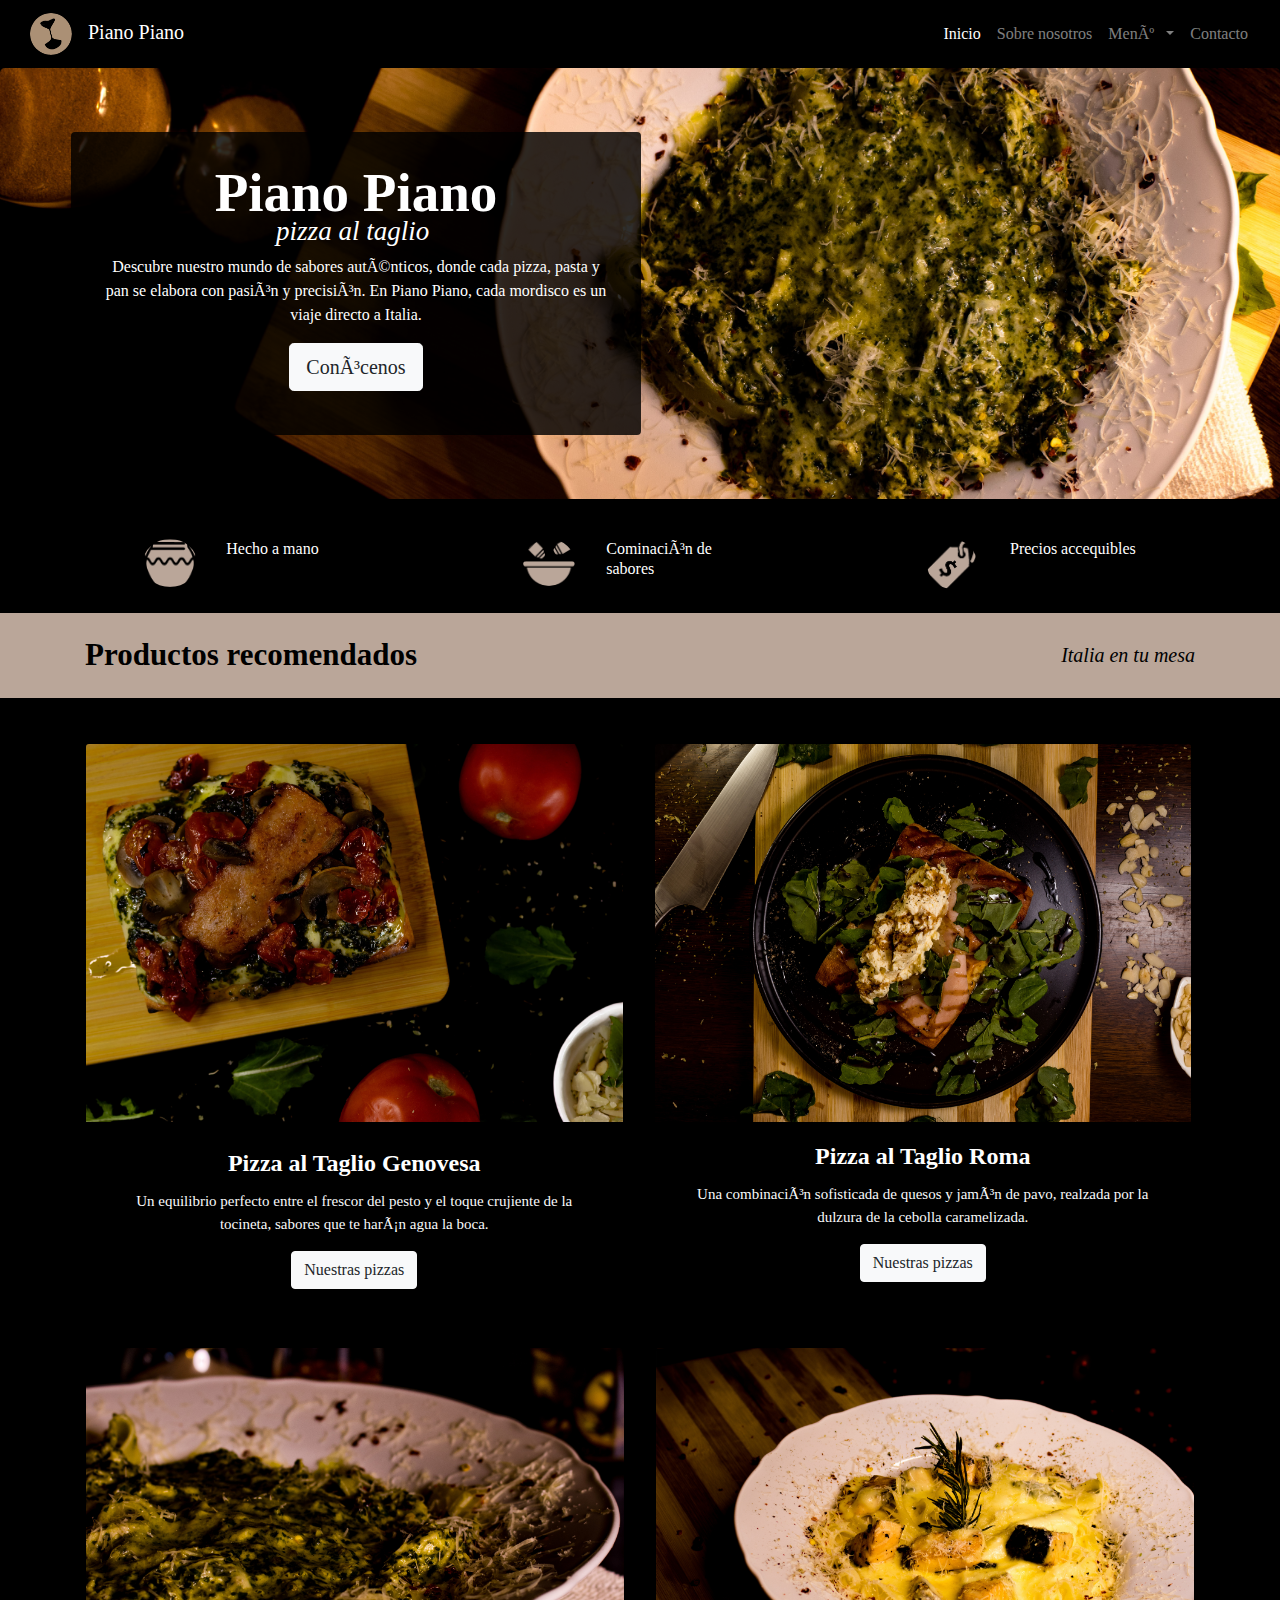
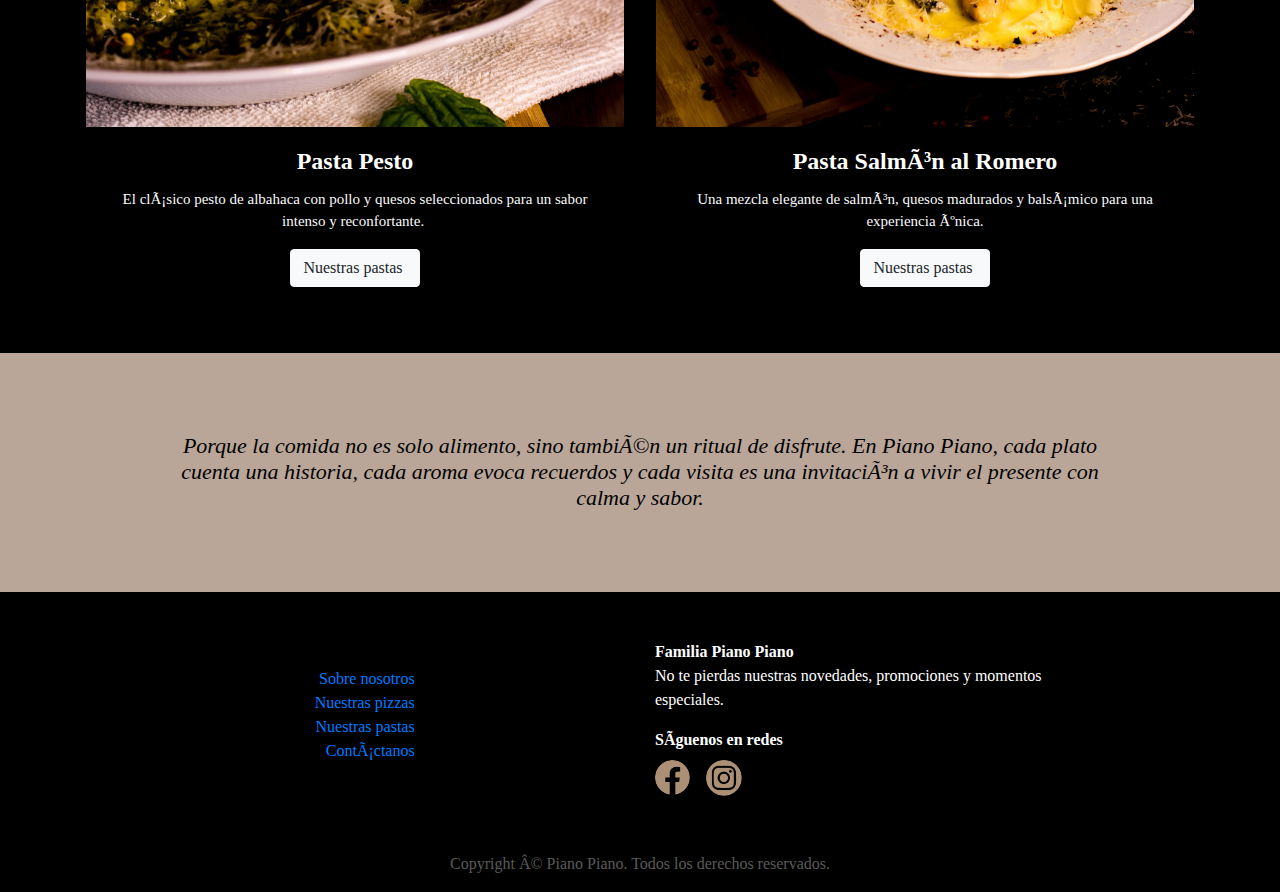
<file: index.html>
<!doctype html>
<html>
<head>
<link rel="icon" href="imagenes/favicon.png" type="image/x-icon"
<meta charset="utf-8">
<meta http-equiv="X-UA-Compatible" content="IE=edge">
<meta name="viewport" content="width=device-width, initial-scale=1.0">
<title>Piano Piano / Inicio</title>
<link href="css/bootstrap-4.3.1.css" rel="stylesheet" type="text/css">
<link href="css/css.css" rel="stylesheet" type="text/css">
<!--The following script tag downloads a font from the Adobe Edge Web Fonts server for use within the web page. We recommend that you do not modify it.--><script>var __adobewebfontsappname__="dreamweaver"</script><script src="http://use.edgefonts.net/actor:n4:default.js" type="text/javascript"></script>
</head>

<body class="bg-body">
<div>
  <nav class="navbar navbar-expand-lg navbar-dark bg-navbar p-6"> <a class="navbar-brand tx-pianopiano" href="index.html"><img src="imagenes/logo.png" alt="Placeholder image" width="42" height="42" class="rounded-circle img-fluid mr-3">Piano Piano</a>
    <button class="navbar-toggler" type="button" data-toggle="collapse" data-target="#navbarSupportedContent1" aria-controls="navbarSupportedContent1" aria-expanded="false" aria-label="Toggle navigation"> <span class="navbar-toggler-icon"></span> </button>
    <div class="collapse navbar-collapse" id="navbarSupportedContent1">
      <ul class="navbar-nav ml-auto">
        <li class="nav-item active tx-navbar"> <a class="nav-link" href="index.html">Inicio <span class="sr-only">(current)</span></a> </li>
        <li class="nav-item tx-navbar"> <a class="nav-link" href="sobrenosotros.html">Sobre nosotros</a> </li>
        <li class="nav-item dropdown tx-navbar"> <a class="nav-link dropdown-toggle" href="#" id="navbarDropdown1" role="button" data-toggle="dropdown" aria-haspopup="true" aria-expanded="false"> Menú&nbsp; </a>
          <div class="dropdown-menu" aria-labelledby="navbarDropdown1"> <a class="dropdown-item tx-navbar" href="pizzas.html">Pizzas</a> <a class="dropdown-item tx-navbar" href="pastas.html">Pastas</a>            </div>
        </li>
        
        <li class="nav-item tx-navbar"> <a class="nav-link" href="contacto.html">Contacto&nbsp;</a></li>
      </ul>
</div>
  </nav>
</div>
<section>
  <div class="jumbotron imagenjumbo">
    <div class="container">
      <div class="row">
        <div class="col-12 col-lg-6 bg-jumpo col-sm-11 col-xl-6 col-md-8">
          <h1 class="strongmed tx-pianopiano">Piano Piano</h1>
          <h1 class="cursivapeq">pizza al taglio&nbsp;</h1>
<p class="tx-navbar text-center">Descubre nuestro mundo de sabores auténticos, donde cada pizza, pasta y pan se elabora con pasión y precisión. En Piano Piano, cada mordisco es un viaje directo a Italia.</p>
          <p><a class="btn btn-light btn-lg tx-navbar mc-auto" href="sobrenosotros.html" role="button">Conócenos</a></p>
        </div>
      </div>
    </div>
  </div>
</section>
<div class="container mb-4">
  <div class="row">
    <div class="col-xl-3 ofeset col-md-3 col-3 col-sm-3">
      <div class="row">
        <div class="col-2 mr-2 col-md-3 col-lg-4 col-sm-9 mt-2 col-xl-3"><img src="imagenes/artesanal-01.png" alt="Free Shipping" width="54" height="48" class="rounded-circle"></div>
        <div class="ml-1 mt-2 col-xl-7 col-sm-12 col-lg-7 col-12 col-md-7">
          <h5 class="tx-blanco">Hecho a mano</h5>
        </div>
      </div>
    </div>
    <div class="col-3 offset-0 offset-sm-0 offset-md-0 col-md-4 offset-lg-1 col-lg-3">
      <div class="row">
        <div class="col-2 mr-2 col-xl-3 col-md-3 col-lg-4 col-sm-7 mt-2"><img src="imagenes/iconos-01.png" alt="Free Shipping" width="52" height="47" class="rounded-circle"></div>
        <div class="col-10 ml-1 col-sm-11 col-md-8 mt-2 col-xl-7 col-lg-7">
          <h5 class="tx-blanco">Cominación de sabores</h5>
        </div>
      </div>
    </div>
    <div class="col-3 offset-0 offset-md-0 offset-lg-1">
      <div class="row">
        <div class="col-2 mr-2 col-md-3 col-lg-4 col-sm-8 mt-2 offset-xl-1 col-xl-3"><img src="imagenes/precioo-01.png" alt="Free Shipping" width="50" height="50" class="rounded-circle"></div>
        <div class="col-lg-6 col-10 ml-1 offset-sm-2 col-sm-9 col-md-8 mt-2 col-xl-7">
          <h5 class="tx-blanco">Precios accequibles</h5>
        </div>
      </div>
    </div>
  </div>
</div>
<div class="bg-rojo">
  <div class="container">
    <div class="row">
      <h2 class="productosrecom col-xl-5 mt-2 col-lg-6 col-md-7 col-sm-6 col-6">Productos recomendados</h2>
      <h2 class="col-xl-4 offset-xl-3 italientumesa mt-2 col-lg-4 offset-lg-2 col-md-5 col-sm-6 col-6">Italia en tu mesa</h2>
    </div>
  </div>
</div>
<div class="container">
  <div class="row text-center bg-fotindx">
    <div class="col-xl-6 col-lg-6 offset-lg-0 offset-md-0 col-md-6">
      <div class="card bg-fotetiq mgcard prueba"> <img class="card-img-top" src="imagenes/imagencartgeno.jpg" alt="Card image cap">
        <div class="card-body m-card">
          <h5 class="card-title text-light tx-navbar"><strong class="tx-cardtit">Pizza al Taglio Genovesa</strong></h5>
          <p class="card-text text-light tx-navbar tx-card">Un equilibrio perfecto entre el frescor del pesto y el toque crujiente de la tocineta, sabores que te harán agua la boca.</p>
          <a href="pizzas.html" class="btn btn-light tx-navbar">Nuestras pizzas</a></div>
      </div>
    </div>
    <div class="pb-1 pb-md-0 offset-xl-0 col-xl-6 offset-lg-0 col-lg-6 offset-sm-0 col-sm-12 offset-md-0 col-md-6">
      <div class="card bg-fotetiq mgcard prueba prueb2"> <img class="card-img-top" src="imagenes/imagencartroma.jpg" alt="Card image cap">
        <div class="card-body">
          <h5 class="card-title text-light tx-navbar"><strong class="tx-cardtit">Pizza al Taglio Roma</strong></h5>
          <p class="card-text text-light tx-navbar tx-card">Una combinación sofisticada de quesos y jamón de pavo, realzada por la dulzura de la cebolla caramelizada.</p>
          <a href="pizzas.html" class="btn btn-light tx-navbar">Nuestras pizzas</a></div>
      </div>
    </div>
  </div>
  <div class="row text-center bg-fotis">
    <div class="pb-1 pb-md-0 offset-md-0 offset-sm-0 col-sm-12 col-md-6 col-xl-6">
      <div class="card bg-fotetiq mgcard"> <img class="card-img-top" src="imagenes/imagencartpesto.jpg" alt="Card image cap">
        <div class="card-body">
          <h5 class="card-title text-light tx-navbar"><strong class="tx-cardtit">Pasta Pesto</strong></h5>
          <p class="card-text text-light tx-navbar tx-card">El clásico pesto de albahaca con pollo y quesos seleccionados para un sabor intenso y reconfortante.&nbsp;</p>
          <a href="pastas.html" class="btn btn-light tx-navbar">Nuestras pastas&nbsp;</a></div>
      </div>
    </div>
    <div class="pb-1 pb-md-0 offset-sm-0 col-sm-12 offset-md-0 col-md-6 offset-xl-0 col-xl-6">
      <div class="card bg-fotetiq mgcard"> <img class="card-img-top" src="imagenes/imagencartsalmon.jpg" alt="Card image cap">
        <div class="card-body">
          <h5 class="card-title text-light tx-navbar"><strong class="tx-cardtit">Pasta Salmón al Romero</strong></h5>
          <p class="card-text text-light tx-navbar tx-card">Una mezcla elegante de salmón, quesos madurados y balsámico para una experiencia única.</p>
          <a href="pastas.html" class="btn btn-light tx-navbar">Nuestras pastas&nbsp;</a></div>
      </div>
    </div>
  </div>
</div>
<div class="container-fluid bg-claro">
  <h2 class="text-center frase container">Porque la comida no es solo alimento, sino también un ritual de disfrute. En Piano Piano, cada plato cuenta una historia, cada aroma evoca recuerdos y cada visita es una invitación a vivir el presente con calma y sabor.</h2>
</div>
<div class="text-white p-4 bg-navbar tx-navbar">
  <div class="row">
    <div class="col-6 col-md-6 col-lg-6">
      <div class="row text-center mt-45">
<div class="col-lg-4 col-12 m-auto align-right col-md-5 col-sm-7">
          <ul class="list-unstyled mt-3">
            <li> <a href="sobrenosotros.html">Sobre nosotros</a></li>
            <li class="btn-link"> <a href="pizzas.html">Nuestras pizzas</a></li>
            <li class="btn-link"> <a href="pastas.html">Nuestras pastas</a></li>
            
            <li class="btn-link"> <a href="contacto.html">Contáctanos</a></li>
          </ul>
        </div>
</div>
    </div>
    <div class="col-5 col-lg-4 col-xl-4 col-sm-5 col-md-4">
      <address class="mt-3">
        <strong>Familia Piano Piano&nbsp;</strong><br>
      No te pierdas nuestras novedades, promociones y momentos especiales.<br>
      </address>
<div>
        <strong>Síguenos en redes</strong>
        <address class="mt-2">
<a href="https://www.facebook.com/profile.php?id=61552800654609#"><img src="imagenes/iconoface-02.png" alt="Placeholder image" width="35" height="35" class="rounded-circle img-fluid mr-3"></a><a href="https://www.instagram.com/pianopiano.altaglio/"><img src="imagenes/iconoinst-02.png" alt="Placeholder image" width="36" height="36" class="rounded-circle img-fluid"></a>
        </address>
</div>
    </div>
  </div>
</div>
<footer class="text-center bg-navbar text-transp tx-navbar">
  <div class="container">
    <div class="row">
      <div class="col-12">
        <p class="mt-3">Copyright © Piano Piano. Todos los derechos reservados.</p>
      </div>
    </div>
  </div>
</footer>
 <script src="js/jquery-3.3.1.min.js"></script>
<script src="js/popper.min.js"></script>
<script src="js/bootstrap-4.3.1.js"></script>
</body>
</html>
</file>
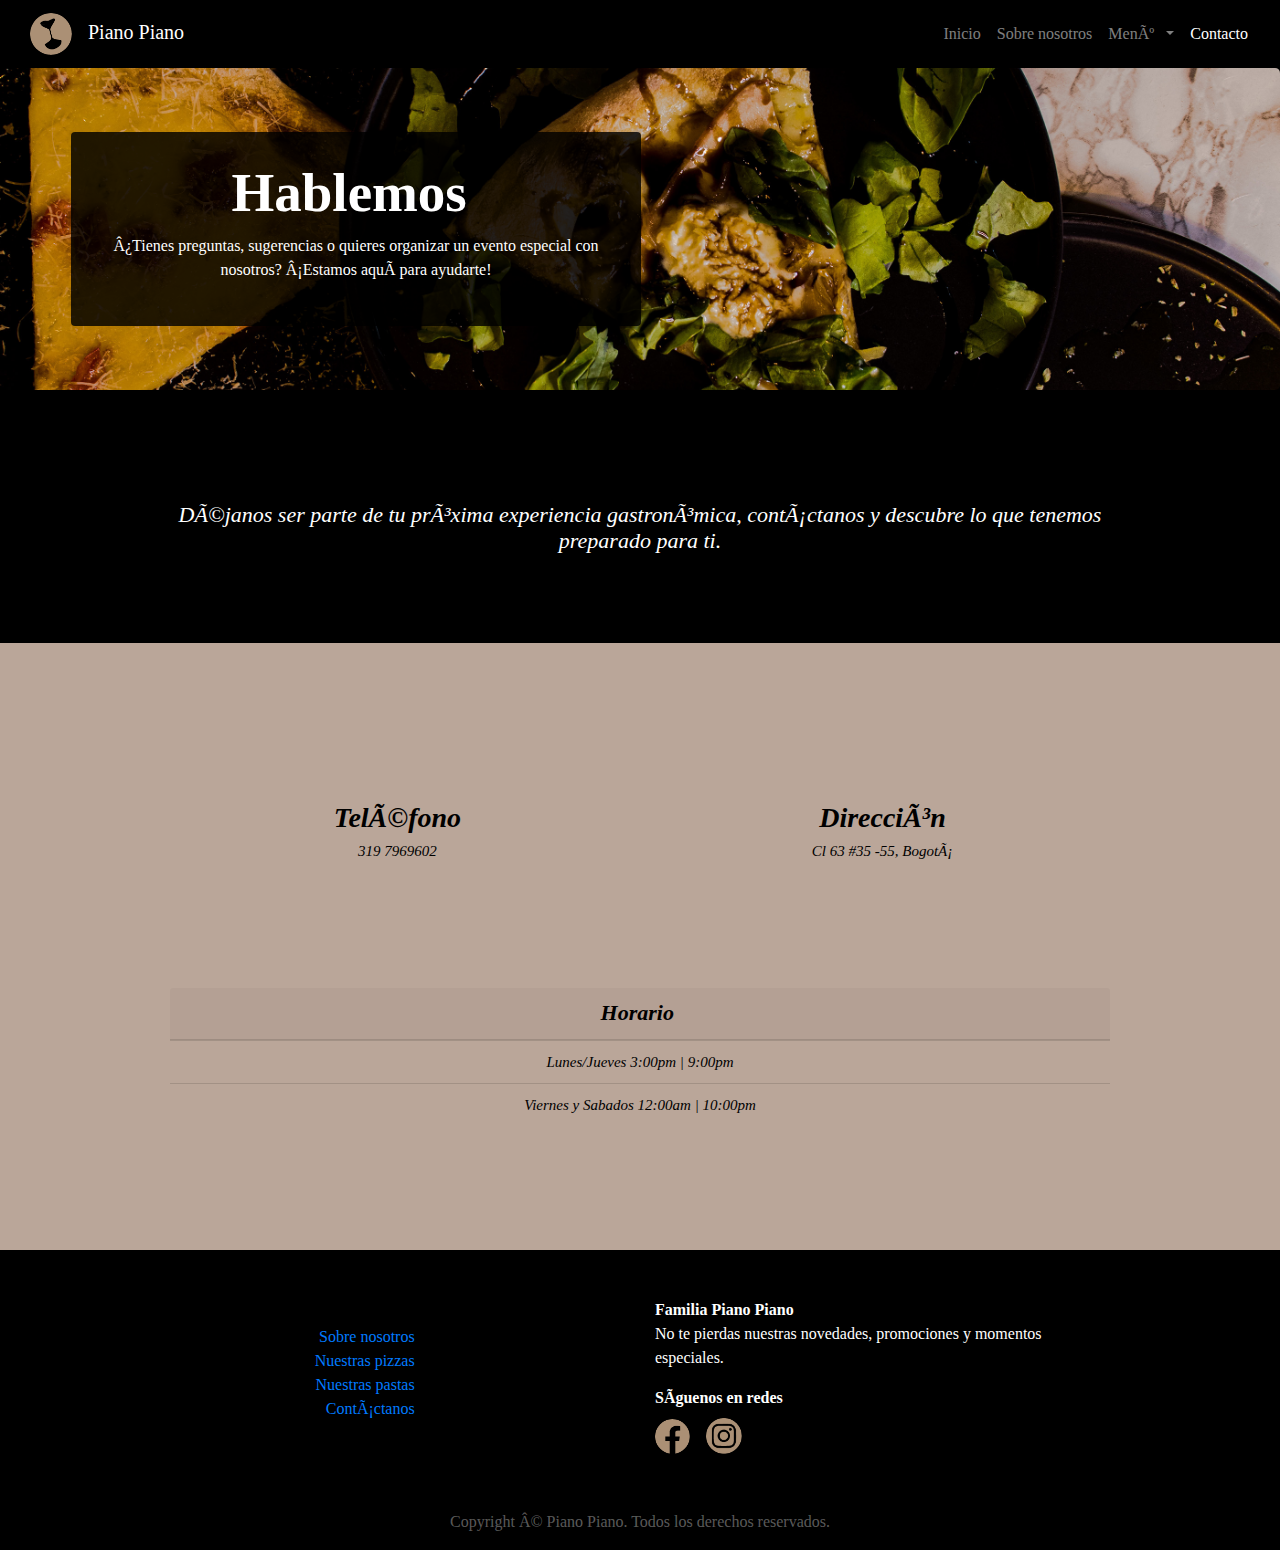
<file: contacto.html>
<!doctype html>
<html>
<head>
<link rel="icon" href="imagenes/favicon.png" type="image/x-icon"
<meta charset="utf-8">
<meta http-equiv="X-UA-Compatible" content="IE=edge">
<meta name="viewport" content="width=device-width, initial-scale=1.0">
<title>Piano Piano / Contáctanos</title>
<link href="css/bootstrap-4.3.1.css" rel="stylesheet" type="text/css">
<link href="css/css.css" rel="stylesheet" type="text/css">
<!--The following script tag downloads a font from the Adobe Edge Web Fonts server for use within the web page. We recommend that you do not modify it.--><script>var __adobewebfontsappname__="dreamweaver"</script><script src="http://use.edgefonts.net/actor:n4:default.js" type="text/javascript"></script>
</head>

<body class="bg-body">
<div>
  <nav class="navbar navbar-expand-lg navbar-dark bg-navbar p-6"> <a class="navbar-brand tx-pianopiano" href="index.html"><img src="imagenes/logo.png" alt="Placeholder image" width="42" height="42" class="rounded-circle img-fluid mr-3">Piano Piano</a>
    <button class="navbar-toggler" type="button" data-toggle="collapse" data-target="#navbarSupportedContent1" aria-controls="navbarSupportedContent1" aria-expanded="false" aria-label="Toggle navigation"> <span class="navbar-toggler-icon"></span> </button>
    <div class="collapse navbar-collapse" id="navbarSupportedContent1">
      <ul class="navbar-nav ml-auto">
        <li class="nav-item tx-navbar"> <a class="nav-link" href="index.html">Inicio <span class="sr-only">(current)</span></a> </li>
        <li class="nav-item tx-navbar"> <a class="nav-link" href="sobrenosotros.html">Sobre nosotros</a> </li>
        <li class="nav-item dropdown tx-navbar"> <a class="nav-link dropdown-toggle" href="#" id="navbarDropdown1" role="button" data-toggle="dropdown" aria-haspopup="true" aria-expanded="false"> Menú&nbsp; </a>
          <div class="dropdown-menu" aria-labelledby="navbarDropdown1"> <a class="dropdown-item tx-navbar" href="pizzas.html">Pizzas</a> <a class="dropdown-item tx-navbar" href="pastas.html">Pastas</a>            </div>
        </li>
        
        <li class="nav-item tx-navbar active"> <a class="nav-link" href="contacto.html">Contacto&nbsp;</a></li>
      </ul>
</div>
  </nav>
</div>
<section>
  <div class="jumbotron bg-conta">
    <div class="container">
      <div class="row">
        <div class="col-12 col-lg-6 bg-jumpo col-sm-11 col-xl-6 col-md-8">
          <h1 class="strongmed tx-pianopiano">Hablemos&nbsp;</h1>
<p class="tx-navbar text-center">¿Tienes preguntas, sugerencias o quieres organizar un evento especial con nosotros? ¡Estamos aquí para ayudarte!</p>
</div>
      </div>
    </div>
  </div>
</section>
<div class="container-fluid">
  <h2 class="text-center container pizzas">Déjanos ser parte de tu próxima experiencia gastronómica, contáctanos y descubre lo que tenemos preparado para ti.</h2>
</div>
<div class="container-fluid bg-claro">
<h2 class="text-center container palabras">
  <div class="row">
<div class="offset-md-0 offset-sm-0 col-sm-6 offset-xl-0 col-xl-6 col-lg-6 col-md-6 col-12">
  <article class="left_article m-neg">
        <h3 class="offset-xl-1 col-xl-10 titcon">Teléfono</h3>
        <p class="offset-xl-1 col-xl-10 texcon">319 7969602</p>
      </article>
  </div>
    <div class="col-sm-6 col-xl-6 col-lg-6 col-md-6 col-12">
      <article class="left_article m-neg">
        <h3 class="offset-xl-1 col-xl-10 titcon">Dirección</h3>
        <p class="offset-xl-1 col-xl-10 texcon">Cl 63 #35 -55, Bogotá</p>
      </article>
    </div>
    <div class="col xl-6">
      <ul class="list-group list-group-flush">
        
        <div class="card-header titcon"> Horario&nbsp; </div>
        <li class="list-group-item bg-claro texcon">Lunes/Jueves 3:00pm | 9:00pm</li>
        <li class="list-group-item bg-claro texcon">Viernes y Sabados 12:00am | 10:00pm</li>
      </ul>
    </div>
  </div>
</h2>


<h2 class="text-center container palabras">&nbsp; </h2>
</div>
<div class="text-white p-4 bg-navbar tx-navbar">
  <div class="row">
    <div class="col-6 col-md-6 col-lg-6">
      <div class="row text-center mt-45">
<div class="col-lg-4 col-12 m-auto align-right col-md-5 col-sm-7">
          <ul class="list-unstyled mt-3">
            <li> <a href="sobrenosotros.html">Sobre nosotros</a></li>
            <li class="btn-link"> <a href="pizzas.html">Nuestras pizzas</a></li>
            <li class="btn-link"> <a href="pastas.html">Nuestras pastas</a></li>
            
            <li class="btn-link"> <a href="contacto.html">Contáctanos</a></li>
          </ul>
        </div>
</div>
    </div>
    <div class="col-5 col-lg-4 col-xl-4 col-sm-5 col-md-4">
      <address class="mt-3">
        <strong>Familia Piano Piano&nbsp;</strong><br>
      No te pierdas nuestras novedades, promociones y momentos especiales.<br>
      </address>
<div>
        <strong>Síguenos en redes</strong>
        <address class="mt-2">
<a href="https://www.facebook.com/profile.php?id=61552800654609#"><img src="imagenes/iconoface-02.png" alt="Placeholder image" width="35" height="35" class="rounded-circle img-fluid mr-3"></a><a href="https://www.instagram.com/pianopiano.altaglio/"><img src="imagenes/iconoinst-02.png" alt="Placeholder image" width="36" height="36" class="rounded-circle img-fluid"></a>
        </address>
</div>
    </div>
  </div>
</div>
<footer class="text-center bg-navbar text-transp tx-navbar">
  <div class="container">
    <div class="row">
      <div class="col-12">
        <p class="mt-3">Copyright © Piano Piano. Todos los derechos reservados.</p>
      </div>
    </div>
  </div>
</footer>
 <script src="js/jquery-3.3.1.min.js"></script>
<script src="js/popper.min.js"></script>
<script src="js/bootstrap-4.3.1.js"></script>
</body>
</html>
</file>
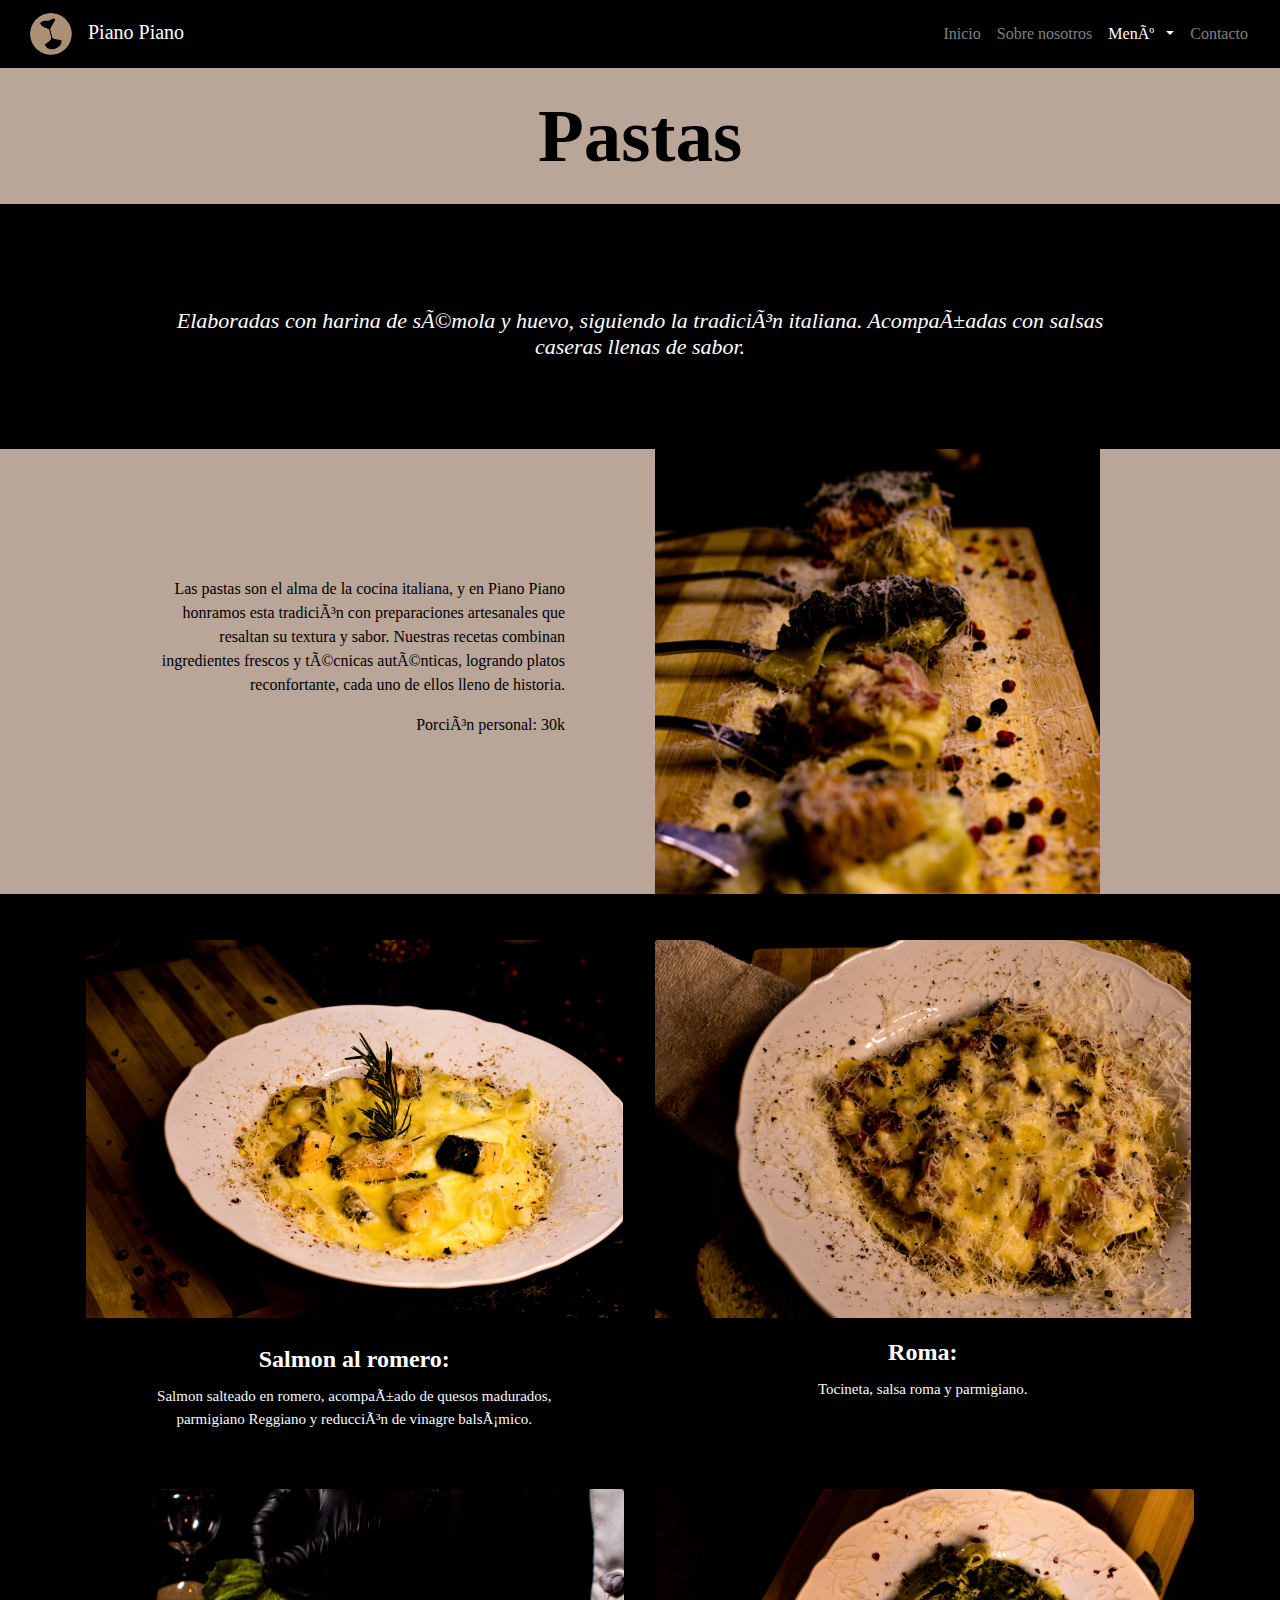
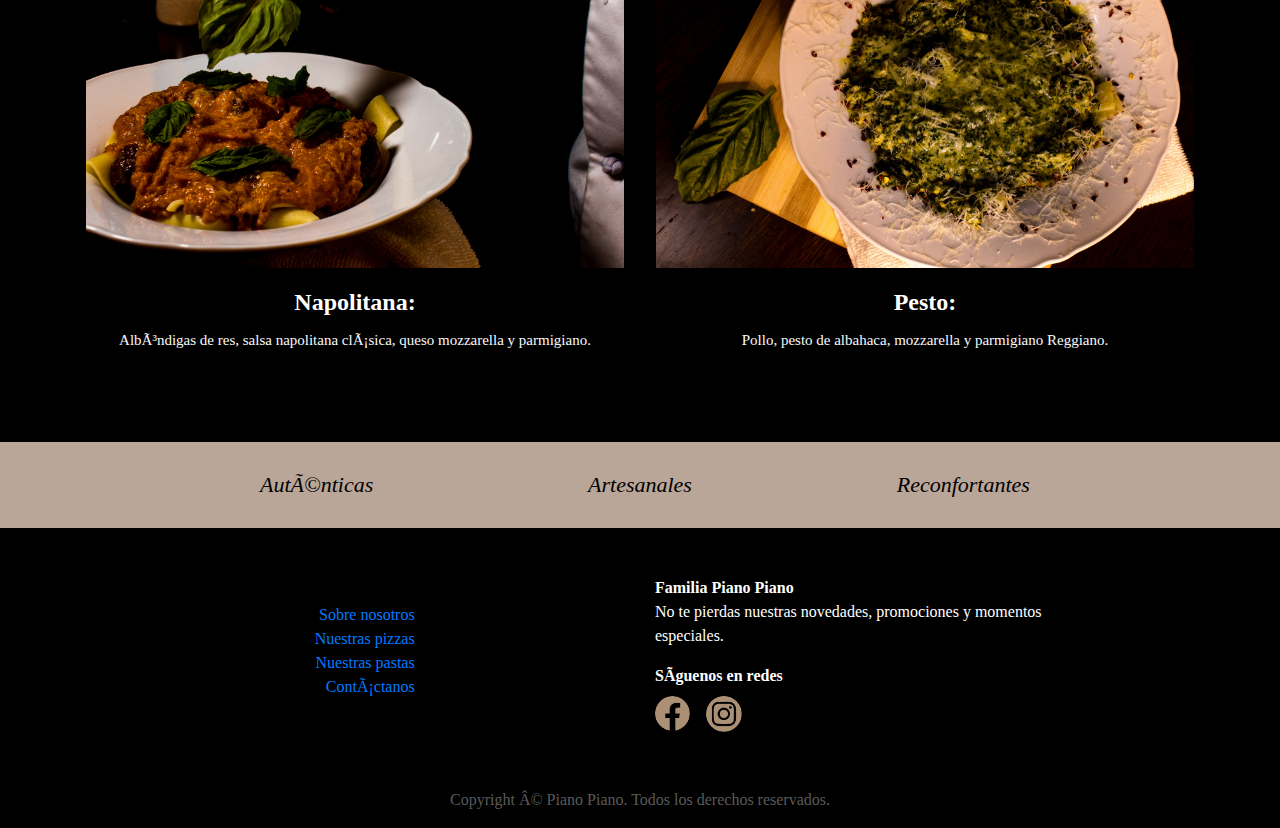
<file: pastas.html>
<!doctype html>
<html>
<head>
<link rel="icon" href="imagenes/favicon.png" type="image/x-icon"
<meta charset="utf-8">
<meta http-equiv="X-UA-Compatible" content="IE=edge">
<meta name="viewport" content="width=device-width, initial-scale=1.0">
<title>Piano Piano / Pastas</title>
<link href="css/bootstrap-4.3.1.css" rel="stylesheet" type="text/css">
<link href="css/css.css" rel="stylesheet" type="text/css">
<!--The following script tag downloads a font from the Adobe Edge Web Fonts server for use within the web page. We recommend that you do not modify it.--><script>var __adobewebfontsappname__="dreamweaver"</script><script src="http://use.edgefonts.net/actor:n4:default.js" type="text/javascript"></script>
</head>

<body class="bg-body">
<div>
  <nav class="navbar navbar-expand-lg navbar-dark bg-navbar p-6"> <a class="navbar-brand tx-pianopiano" href="index.html"><img src="imagenes/logo.png" alt="Placeholder image" width="42" height="42" class="rounded-circle img-fluid mr-3">Piano Piano</a>
    <button class="navbar-toggler" type="button" data-toggle="collapse" data-target="#navbarSupportedContent1" aria-controls="navbarSupportedContent1" aria-expanded="false" aria-label="Toggle navigation"> <span class="navbar-toggler-icon"></span> </button>
    <div class="collapse navbar-collapse" id="navbarSupportedContent1">
      <ul class="navbar-nav ml-auto">
        <li class="nav-item tx-navbar"> <a class="nav-link" href="index.html">Inicio <span class="sr-only">(current)</span></a> </li>
        <li class="nav-item tx-navbar"> <a class="nav-link" href="sobrenosotros.html">Sobre nosotros</a> </li>
        <li class="nav-item dropdown tx-navbar active"> <a class="nav-link dropdown-toggle" href="#" id="navbarDropdown1" role="button" data-toggle="dropdown" aria-haspopup="true" aria-expanded="false"> Menú&nbsp; </a>
          <div class="dropdown-menu" aria-labelledby="navbarDropdown1"> <a class="dropdown-item tx-navbar" href="pizzas.html">Pizzas</a> <a class="dropdown-item tx-navbar" href="pastas.html">Pastas</a>            </div>
        </li>
        
        <li class="nav-item tx-navbar"> <a class="nav-link" href="contacto.html">Contacto&nbsp;</a></li>
      </ul>
</div>
  </nav>
</div>

<div class="bg-rojo">
  <div class="container">
    <div class="row">
      <h2 class="mt-2 col-xl-12 text-center pizzastit col-lg-12 col-md-12 col-sm-12 col-12">Pastas</h2>
    </div>
  </div>
</div>
<div class="container-fluid bg-oscuro">
  <h2 class="text-center container pizzas mt-4">Elaboradas con harina de sémola y huevo, siguiendo la tradición italiana. Acompañadas con salsas caseras llenas de sabor.</h2>
</div>
<div class="container-fluid bg-claro">
  <div class="container">
    <div class="row estres2">
      <div class="offset-xl-0 offset-lg-0 col-lg-6 offset-md-1 col-md-10 col-xl-6">
        <article class="left_article m-neg">
<p class="text-right offset-xl-1 col-xl-10">Las pastas son el alma de la cocina italiana, y en Piano Piano honramos esta tradición con preparaciones artesanales que resaltan su textura y sabor. Nuestras recetas combinan ingredientes frescos y técnicas auténticas, logrando platos reconfortante, cada uno de ellos&nbsp;lleno de historia.</p>
          <p class="text-right offset-xl-1 col-xl-10">Porción personal: 30k</p>
        </article>
      </div>
      <div class="offset-lg-0 col-lg-6 offset-md-1 col-md-10 col-xl-5 offset-xl-0"><img src="imagenes/pasta.jpg" class="img-fluid" alt="Placeholder image"></div>
    </div>
  </div>
</div>
<div class="container-fluid pb-4">
  <div class="container-fluid">
    <div class="container">
      <div class="row text-center bg-fotindx">
        <div class="offset-lg-0 offset-md-0 col-md-6 col-xl-6 col-lg-6">
          <div class="card bg-fotetiq mgcard prueba"> <img class="card-img-top" src="imagenes/salmon.jpg" alt="Card image cap">
            <div class="card-body m-card">
              <h5 class="card-title text-light tx-navbar"><strong class="tx-cardtit">Salmon al romero:</strong></h5>
              <p class="card-text text-light tx-navbar tx-card">Salmon salteado en romero, acompañado de quesos madurados, parmigiano Reggiano y reducción de vinagre balsámico.</p>
            </div>
          </div>
        </div>
        <div class="pb-1 pb-md-0 offset-xl-0 offset-lg-0 offset-sm-0 col-sm-12 offset-md-0 col-md-6 col-xl-6 col-lg-6">
          <div class="card bg-fotetiq mgcard prueba prueb2"> <img class="card-img-top" src="imagenes/parmijano.jpg" alt="Card image cap">
            <div class="card-body">
              <h5 class="card-title text-light tx-navbar"><strong class="tx-cardtit">Roma:</strong></h5>
              <p class="card-text text-light tx-navbar tx-card">Tocineta, salsa roma y parmigiano.</p>
            </div>
          </div>
        </div>
</div>
      <div class="row text-center bg-fotis">
        <div class="pb-1 pb-md-0 offset-md-0 offset-sm-0 col-sm-12 col-md-6 col-xl-6 col-lg-6">
          <div class="card bg-fotetiq mgcard"> <img class="card-img-top" src="imagenes/napoli.jpg" alt="Card image cap">
            <div class="card-body">
              <h5 class="card-title text-light tx-navbar"><strong class="tx-cardtit">Napolitana:</strong></h5>
              <p class="card-text text-light tx-navbar tx-card">Albóndigas de res, salsa napolitana clásica, queso mozzarella y parmigiano.</p>
            </div>
          </div>
        </div>
        <div class="pb-1 pb-md-0 offset-sm-0 col-sm-12 offset-md-0 col-md-6 offset-xl-0 col-xl-6 col-lg-6">
          <div class="card bg-fotetiq mgcard"> <img class="card-img-top" src="imagenes/pesto.jpg" alt="Card image cap">
            <div class="card-body">
              <h5 class="card-title text-light tx-navbar"><strong class="tx-cardtit">Pesto:</strong></h5>
              <p class="card-text text-light tx-navbar tx-card">Pollo, pesto de albahaca, mozzarella y parmigiano Reggiano.</p>
            </div>
          </div>
        </div>
</div>
    </div>
  </div>
</div>
<div class="container-fluid bg-claro">
  <h2 class="text-center container palabras">
    <div class="row">
      <div class="col-xl-4 col-md-4 col-sm-6 offset-sm-0 offset-0 col-12">Auténticas</div>
      <div class="col-xl-4 offset-md-0 col-md-4 offset-sm-0 col-sm-6 offset-0 col-12">Artesanales</div>
      <div class="col-xl-4 offset-sm-2 offset-md-0 col-md-4 col-sm-7 offset-0 col-12">Reconfortantes</div>
    </div>
  </h2>
</div>

<div class="text-white p-4 bg-navbar tx-navbar">
  <div class="row">
    <div class="col-6 col-md-6 col-lg-6">
      <div class="row text-center mt-45">
<div class="col-lg-4 col-12 m-auto align-right col-md-5 col-sm-7">
          <ul class="list-unstyled mt-3">
            <li> <a href="sobrenosotros.html">Sobre nosotros</a></li>
            <li class="btn-link"> <a href="pizzas.html">Nuestras pizzas</a></li>
            <li class="btn-link"> <a href="pastas.html">Nuestras pastas</a></li>
            
            <li class="btn-link"> <a href="contacto.html">Contáctanos</a></li>
          </ul>
        </div>
</div>
    </div>
    <div class="col-5 col-lg-4 col-xl-4 col-sm-5 col-md-4">
      <address class="mt-3">
        <strong>Familia Piano Piano&nbsp;</strong><br>
      No te pierdas nuestras novedades, promociones y momentos especiales.<br>
      </address>
<div>
        <strong>Síguenos en redes</strong>
        <address class="mt-2">
<a href="https://www.facebook.com/profile.php?id=61552800654609#"><img src="imagenes/iconoface-02.png" alt="Placeholder image" width="35" height="35" class="rounded-circle img-fluid mr-3"></a><a href="https://www.instagram.com/pianopiano.altaglio/"><img src="imagenes/iconoinst-02.png" alt="Placeholder image" width="36" height="36" class="rounded-circle img-fluid"></a>
        </address>
</div>
    </div>
  </div>
</div>
<footer class="text-center bg-navbar text-transp tx-navbar">
  <div class="container">
    <div class="row">
      <div class="col-12">
        <p class="mt-3">Copyright © Piano Piano. Todos los derechos reservados.</p>
      </div>
    </div>
  </div>
</footer>
 <script src="js/jquery-3.3.1.min.js"></script>
<script src="js/popper.min.js"></script>
<script src="js/bootstrap-4.3.1.js"></script>
</body>
</html>
</file>
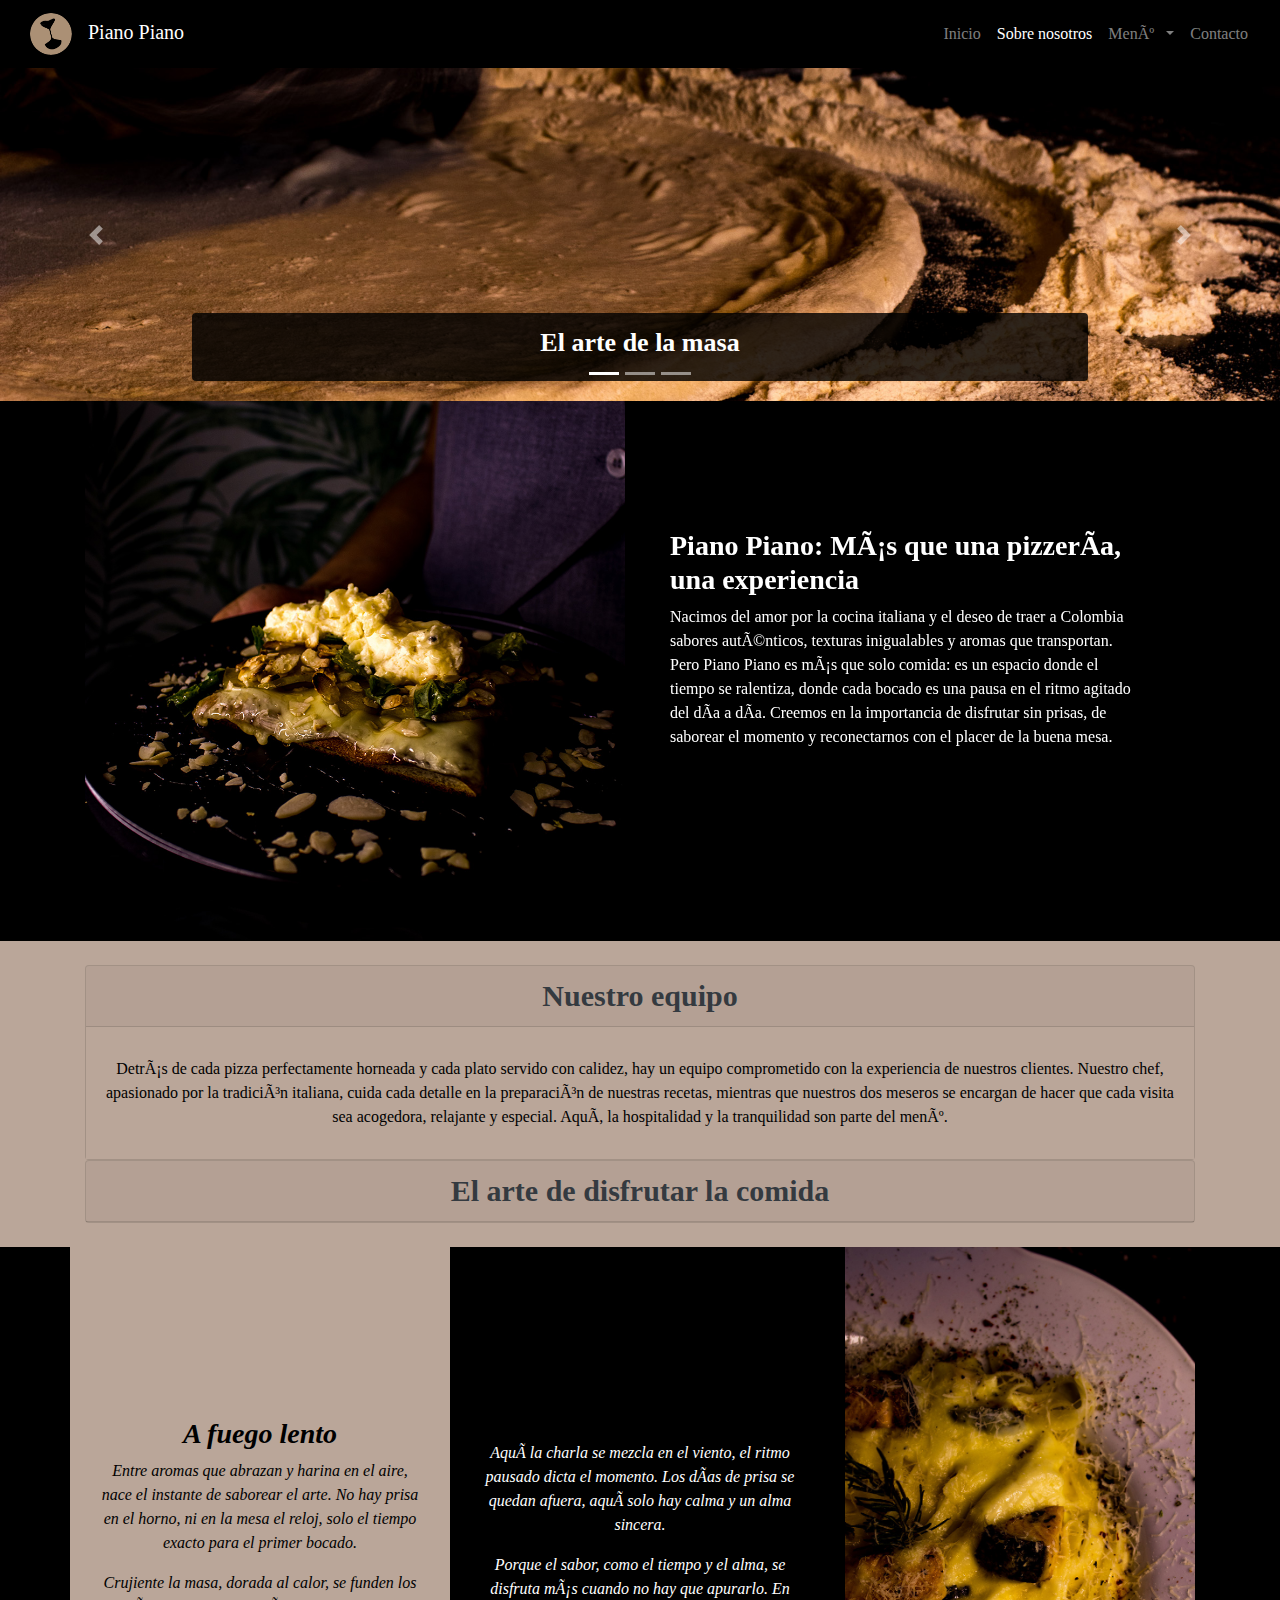
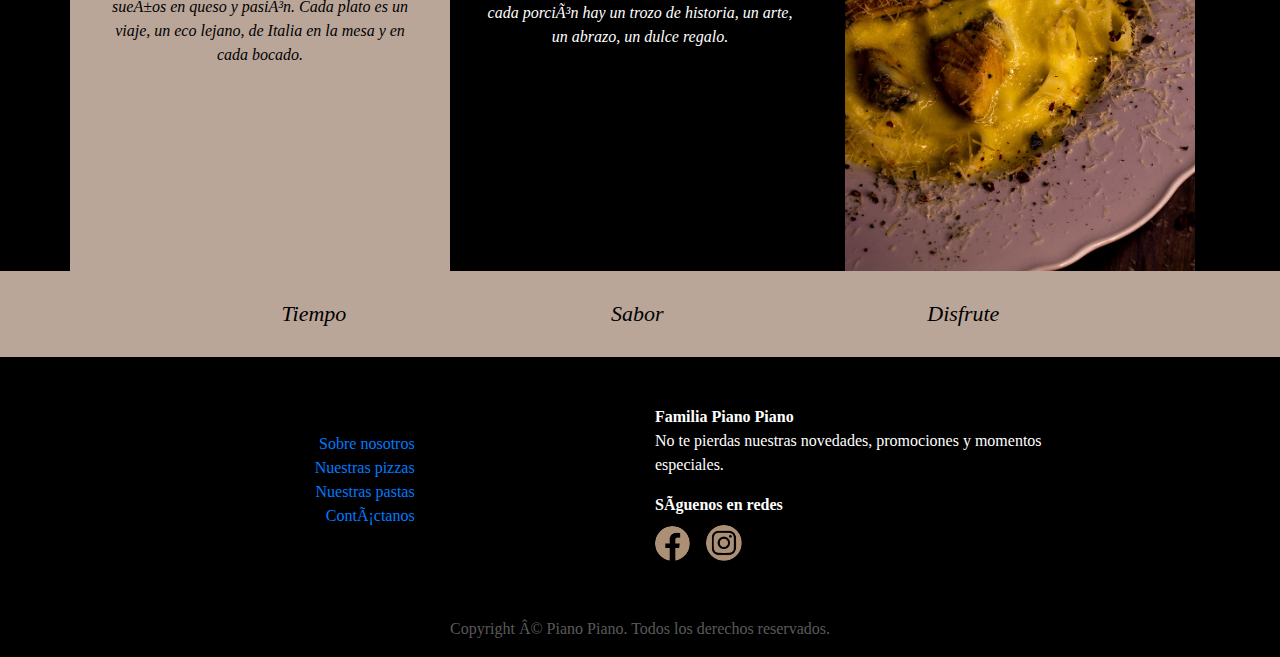
<file: sobrenosotros.html>
<!doctype html>
<html>
<head>
<link rel="icon" href="imagenes/favicon.png" type="image/x-icon"
<meta charset="utf-8">
<meta http-equiv="X-UA-Compatible" content="IE=edge">
<meta name="viewport" content="width=device-width, initial-scale=1.0">
<title>Piano Piano / Nosotros</title>
<link href="css/bootstrap-4.3.1.css" rel="stylesheet" type="text/css">
<link href="css/css.css" rel="stylesheet" type="text/css">
<!--The following script tag downloads a font from the Adobe Edge Web Fonts server for use within the web page. We recommend that you do not modify it.--><script>var __adobewebfontsappname__="dreamweaver"</script><script src="http://use.edgefonts.net/actor:n4:default.js" type="text/javascript"></script>
</head>

<body class="bg-body">
<div>
  <nav class="navbar navbar-expand-lg navbar-dark bg-navbar p-6"> <a class="navbar-brand tx-pianopiano" href="index.html"><img src="imagenes/logo.png" alt="Placeholder image" width="42" height="42" class="rounded-circle img-fluid mr-3">Piano Piano</a>
    <button class="navbar-toggler" type="button" data-toggle="collapse" data-target="#navbarSupportedContent1" aria-controls="navbarSupportedContent1" aria-expanded="false" aria-label="Toggle navigation"> <span class="navbar-toggler-icon"></span> </button>
    <div class="collapse navbar-collapse" id="navbarSupportedContent1">
      <ul class="navbar-nav ml-auto">
        <li class="nav-item tx-navbar"> <a class="nav-link" href="index.html">Inicio <span class="sr-only">(current)</span></a> </li>
        <li class="nav-item tx-navbar active"> <a class="nav-link" href="sobrenosotros.html">Sobre nosotros</a> </li>
        <li class="nav-item dropdown tx-navbar"> <a class="nav-link dropdown-toggle" href="#" id="navbarDropdown1" role="button" data-toggle="dropdown" aria-haspopup="true" aria-expanded="false"> Menú&nbsp; </a>
          <div class="dropdown-menu" aria-labelledby="navbarDropdown1"> <a class="dropdown-item tx-navbar" href="pizzas.html">Pizzas</a> <a class="dropdown-item tx-navbar" href="pastas.html">Pastas</a>            </div>
        </li>
        
        <li class="nav-item tx-navbar"> <a class="nav-link" href="contacto.html">Contacto&nbsp;</a></li>
      </ul>
</div>
  </nav>
</div>
<div id="carouselExampleIndicators3" class="carousel slide" data-ride="carousel" style="background-color: grey">
  <ol class="carousel-indicators aaa">
    <li data-target="#carouselExampleIndicators3" data-slide-to="0" class="active"></li>
    <li data-target="#carouselExampleIndicators3" data-slide-to="1"></li>
    <li data-target="#carouselExampleIndicators3" data-slide-to="2"></li>
  </ol>
  <div class="carousel-inner" role="listbox">
    <div class="carousel-item active"> <img src="imagenes/carrusel2.jpg" alt="First slide" width="1920" class="d-block mx-auto w-100 mt">
      <div class="carousel-caption bg-jumo">
        <h5 class="tx-navbar tx-carrutit">El arte de la masa</h5>
</div>
    </div>
    <div class="carousel-item"> <img src="imagenes/carrusel3.jpg" alt="Second slide" width="1920" class="d-block w-100">
      <div class="carousel-caption bg-jumo">
        <h5 class="tx-navbar tx-carrutit">Pan recién horneado</h5>
</div>
    </div>
    <div class="carousel-item"> <img src="imagenes/prueba carrusel.jpg" alt="Third slide" width="1920" class="d-block mx-auto w-100">
      <div class="carousel-caption bg-jumo">
        <h5 class="tx-navbar tx-carrutit">Sabor en cada hebra</h5>
</div>
    </div>
  </div>
  <a class="carousel-control-prev" href="#carouselExampleIndicators3" role="button" data-slide="prev"> <span class="carousel-control-prev-icon" aria-hidden="true"></span> <span class="sr-only">Previous</span></a> <a class="carousel-control-next" href="#carouselExampleIndicators3" role="button" data-slide="next"> <span class="carousel-control-next-icon" aria-hidden="true"></span> <span class="sr-only">Next</span></a></div>
<div class="container">
  <div class="row">
    <div class="col-xl-6 col-lg-6 offset-md-2 col-md-8 offset-xl-0 offset-lg-0"><img src="imagenes/histori.jpg" class="img-fluid" alt="Placeholder image"></div>
    <div class="col-xl-6 col-lg-6 offset-md-2 col-md-8 offset-xl-0 offset-lg-0">
      <article class="left_article tx-blanco m-histo">
        <h3 class="col-xl-11 tx-histo">Piano Piano: Más que una pizzería, una experiencia</h3>
<p class="col-xl-11">Nacimos del amor por la cocina italiana y el deseo de traer a Colombia sabores auténticos, texturas inigualables y aromas que transportan. Pero Piano Piano es más que solo comida: es un espacio donde el tiempo se ralentiza, donde cada bocado es una pausa en el ritmo agitado del día a día. Creemos en la importancia de disfrutar sin prisas, de saborear el momento y reconectarnos con el placer de la buena mesa.</p>
</article>
    </div>
</div>
</div>
<div class="container-fluid bg-claro">
  <div class="container bg-claro">
    <div class="bg-claro pt-4 pb-4 text-center" id="accordion1" role="tablist">
      <div class="card bg-claro">
        <div class="card-header" role="tab" id="headingOne1">
          <h5 class="mb-0"> <a href="#collapseOne1" class="text-dark tx-navbar tx-colaps" aria-controls="collapseOne1" aria-expanded="true" role="button" data-toggle="collapse"> Nuestro equipo </a></h5>
        </div>
        <div id="collapseOne1" class="collapse show" role="tabpanel" aria-labelledby="headingOne1" data-parent="#accordion1">
          <div class="card-body colaps">Detrás de cada pizza perfectamente horneada y cada plato servido con calidez, hay un equipo comprometido con la experiencia de nuestros clientes. Nuestro chef, apasionado por la tradición italiana, cuida cada detalle en la preparación de nuestras recetas, mientras que nuestros dos meseros se encargan de hacer que cada visita sea acogedora, relajante y especial. Aquí, la hospitalidad y la tranquilidad son parte del menú.</div>
        </div>
      </div>
      <div class="card bg-claro">
        <div class="card-header" role="tab" id="headingTwo1">
          <h5 class="mb-0"> <a class="collapsed text-dark tx-navbar tx-colaps" data-toggle="collapse" href="#collapseTwo1" role="button" aria-expanded="false" aria-controls="collapseTwo1"> El arte de disfrutar la comida </a></h5>
        </div>
        <div id="collapseTwo1" class="collapse" role="tabpanel" aria-labelledby="headingTwo1" data-parent="#accordion1">
          <div class="card-body colaps">En Piano Piano, creemos que cada comida es una celebración. No se trata solo de ingredientes o recetas, sino de la magia que sucede cuando el sabor, el ambiente y la compañía se encuentran en perfecta armonía. Nos inspira la cocina italiana por su autenticidad, su calidez y su capacidad de reunir a las personas alrededor de la mesa. Aquí, cada plato está pensado para brindarte un momento de pausa y disfrute, porque la buena comida merece ser vivida sin prisas.</div>
        </div>
      </div>
    </div>
  </div>
</div>
<div class="container-fluid">
  <div class="container">
    <div class="row">
<div class="col-xl-4 bg-claro offset-xl-0 col-lg-6 offset-lg-3 col-md-10 offset-md-1">
  <article class="tx-blanco text-center poema">
    <h3 class="tx-histo col-xl-12">A fuego lento</h3>
    <p class="col-xl-12">Entre aromas que abrazan y harina en el aire, nace el instante de saborear el arte. No hay prisa en el horno, ni en la mesa el reloj, solo el tiempo exacto para el primer bocado. </p>
    <p class="col-xl-12">Crujiente la masa, dorada al calor, se funden los sueños en queso y pasión. Cada plato es un viaje, un eco lejano, de Italia en la mesa y en cada bocado.</p>
  </article> 
              </div>
<div class="col-xl-4 col-lg-6 col-md-10 offset-md-1 offset-xl-0 offset-lg-0">
<article class="tx-blanco text-center poema2">
<p class="col-xl-12">Aquí la charla se mezcla en el viento, el ritmo pausado dicta el momento. Los días de prisa se quedan afuera, aquí solo hay calma y un alma sincera. </p>
    <p class="col-xl-12">Porque el sabor, como el tiempo y el alma, se disfruta más cuando no hay que apurarlo. En cada porción hay un trozo de historia, un arte, un abrazo, un dulce regalo.</p>
</article>
  </div>
<div class="col-xl-4 col-lg-5 offset-xl-0 col-md-10 offset-md-1 offset-lg-1"><img src="imagenes/poema.jpg" class="mx-auto w-100" alt="Placeholder image"></div>
    </div>
  </div>
</div>
<div class="container-fluid bg-claro">
  <h2 class="text-center container palabras">
    <div class="row">
      <div class="col-xl-4 col-6 col-md-4">Tiempo&nbsp;</div>
      <div class="col-xl-4 col-6 col-md-4">Sabor&nbsp;</div>
      <div class="col-xl-4 col-8 offset-2 col-md-4 offset-md-0">Disfrute</div>
    </div>
  </h2>
</div>
<div class="text-white p-4 bg-navbar tx-navbar">
  <div class="row">
    <div class="col-6 col-md-6 col-lg-6">
      <div class="row text-center mt-45">
<div class="col-lg-4 col-12 m-auto align-right col-md-5 col-sm-7">
          <ul class="list-unstyled mt-3">
            <li> <a href="sobrenosotros.html">Sobre nosotros</a></li>
            <li class="btn-link"> <a href="pizzas.html">Nuestras pizzas</a></li>
            <li class="btn-link"> <a href="pastas.html">Nuestras pastas</a></li>
            
            <li class="btn-link"> <a href="contacto.html">Contáctanos</a></li>
          </ul>
        </div>
</div>
    </div>
    <div class="col-5 col-lg-4 col-xl-4 col-sm-5 col-md-4">
      <address class="mt-3">
        <strong>Familia Piano Piano&nbsp;</strong><br>
      No te pierdas nuestras novedades, promociones y momentos especiales.<br>
      </address>
<div>
        <strong>Síguenos en redes</strong>
        <address class="mt-2">
<a href="https://www.facebook.com/profile.php?id=61552800654609#"><img src="imagenes/iconoface-02.png" alt="Placeholder image" width="35" height="35" class="rounded-circle img-fluid mr-3"></a><a href="https://www.instagram.com/pianopiano.altaglio/"><img src="imagenes/iconoinst-02.png" alt="Placeholder image" width="36" height="36" class="rounded-circle img-fluid"></a>
        </address>
</div>
    </div>
  </div>
</div>
<footer class="text-center bg-navbar text-transp tx-navbar">
  <div class="container">
    <div class="row">
      <div class="col-12">
        <p class="mt-3">Copyright © Piano Piano. Todos los derechos reservados.</p>
      </div>
    </div>
  </div>
</footer>
 <script src="js/jquery-3.3.1.min.js"></script>
<script src="js/popper.min.js"></script>
<script src="js/bootstrap-4.3.1.js"></script>
</body>
</html>
</file>
<file: css/css.css>
@charset "utf-8";
.bg-navbar {
    background-color: #000000;
}
.tx-pianopiano {
    font-family: Baskerville, "Palatino Linotype", Palatino, "Century Schoolbook L", "Times New Roman", serif;
}
.p-6 {
    padding-left: 30px;
    padding-right: 20px;
}
.text-transp {
    color: hsla(0,0%,100%,0.36);
}


.tx-navbar {
    font-family: Inter, "Inter Black", "Inter ExtraBold", "Inter ExtraLight", "Inter Light", "Inter Medium", "Inter Thin", "Inter SemiBold";
    font-style: normal;
    font-weight: 400;
}
.imagenjumbo {
    background-size: cover;
    background-position: 0 50%;
    background-image: url(../imagenes/imagenjumbo1.jpg);
}



.bg-body {
    background-color: #000000;
}
.ml-45 {
    margin-right: 210px;
    padding-right: 0px;
}
.align-right {
    text-align: right;
}

.bg-jumbotron {
    background-color: hsla(0,0%,0%,0.85);
    color: hsla(0,0%,100%,1.00);
    border-bottom-left-radius: 4px;
    border-bottom-right-radius: 4px;
    /* [disabled]margin-right: 210px; */
    height: 439px;
    padding-top: 40px;
    padding-right: 40px;
    padding-bottom: 40px;
    padding-left: 40px;
}
.bg-jumo {
    background-color: hsla(0,0%,0%,0.82);
    color: hsla(0,0%,100%,1.00);
    border-radius: 4px;
    text-align: center;
}
.bg-jumpo {
    background-color: hsla(0,0%,0%,0.82);
    color: hsla(0,0%,100%,1.00);
    border-radius: 4px;
    padding-top: 28px;
    padding-right: 28px;
    padding-bottom: 28px;
    padding-left: 28px;
    text-align: center;
    margin-left: 1px;
}
.bg-conta {
    background-image: url(../imagenes/contatco.jpg);
    background-size: cover;
    background-position: 0% 40%;
}

.ml-6 {
    margin-left: 75px;
}


.mt-45 {
    margin-top: 27px;
}
.bg-rojo {
    background-color: #BAA699;
}
.productosrecom {
    font-family: Inter, "Inter Black", "Inter ExtraBold", "Inter ExtraLight", "Inter Light", "Inter Medium", "Inter Thin", "Inter SemiBold";
    color: #000000;
    font-weight: 600;
    padding-top: 15px;
    padding-bottom: 15px;
    font-size: 31px;
}
.pizzastit {
    font-family: Baskerville, "Palatino Linotype", Palatino, "Century Schoolbook L", "Times New Roman", serif;
    color: #000000;
    font-weight: 700;
    padding-top: 15px;
    padding-bottom: 15px;
    font-size: 75px;
}
.italientumesa {
    color: rgba(0,0,0,1.00);
    font-family: Inter, "Inter Black", "Inter ExtraBold", "Inter ExtraLight", "Inter Light", "Inter Medium", "Inter Thin", "Inter SemiBold";
    font-style: italic;
    font-weight: 200;
    text-align: right;
    line-height: 69px;
    font-size: 20px;
}
.bg-fotindx {
    margin-top: 30px;
    margin-bottom: 30px;
    padding-right: 0px;
    margin-right: -12px;
}
.bg-fotis {
    margin-bottom: 30px;
    margin-top: -30px;
}
.tx-card {
    font-size: 15px;
}
.tx-cardtit {
    font-size: 24px;
    font-weight: bold;
    color: #FFFFFF;
    font-family: Inter, "Inter Black", "Inter ExtraBold", "Inter ExtraLight", "Inter Light", "Inter Medium", "Inter Thin", "Inter SemiBold";
}
.tx-carrutit {
    font-size: 26px;
    font-weight: bolder;
    line-height: 20px;
}
.tx-carrutex {
    color: #FFFFFF;
    font-size: 15px;
}









.mt-6 {
    margin-top: 70px;
    margin-right: 10px;
    margin-left: 11px;
}

.cursivapeq {
    font-size: 27px;
    font-weight: 300;
    white-space: normal;
    vertical-align: 10px;
    margin-top: -19px;
    text-align: center;
    font-family: Inter, "Inter Black", "Inter ExtraBold", "Inter ExtraLight", "Inter Light", "Inter Medium", "Inter Thin", "Inter SemiBold";
    font-style: italic;
}
.jumbott {
    padding-top: 35px;
    padding-bottom: 25px;
}

.strongmed {
    font-weight: 800;
    text-align: center;
    font-size: 55px;
}
.tx-blanco {
    color: hsla(0,0%,100%,1.00);
    font-family: Inter, "Inter Black", "Inter ExtraBold", "Inter ExtraLight", "Inter Light", "Inter Medium", "Inter Thin", "Inter SemiBold";
    font-size: medium;
}
.ofeset {
    margin-left: 58px;
}
.bg-fotetiq {
    background-color: #000000;
}
.mgcard {
    margin-top: 15px;
    margin-bottom: 15px;

}
.m-card {
    padding-top: 27px;
    padding-right: 40px;
    padding-bottom: 27px;
    padding-left: 40px;
}
.frase {
    font-family: Inter, "Inter Black", "Inter ExtraBold", "Inter ExtraLight", "Inter Light", "Inter Medium", "Inter Thin", "Inter SemiBold";
    color: #000000;
    background-color: #BAA699;
    font-size: 22px;
    font-style: italic;
    padding-top: 80px;
    padding-bottom: 80px;
    padding-left: 100px;
    padding-right: 100px;
}
.pizzas {
    font-family: Inter, "Inter Black", "Inter ExtraBold", "Inter ExtraLight", "Inter Light", "Inter Medium", "Inter Thin", "Inter SemiBold";
    color: #FFFFFF;
    background-color: #000000;
    font-size: 22px;
    font-style: italic;
    padding-top: 80px;
    padding-bottom: 80px;
    padding-left: 100px;
    padding-right: 100px;
}
.palabras {
    font-family: Inter, "Inter Black", "Inter ExtraBold", "Inter ExtraLight", "Inter Light", "Inter Medium", "Inter Thin", "Inter SemiBold";
    color: #000000;
    background-color: #BAA699;
    font-size: 22px;
    font-style: italic;
    padding-top: 30px;
    padding-left: 100px;
    padding-right: 100px;
    padding-bottom: 30px;
}
.colaps {
    font-family: Inter, "Inter Black", "Inter ExtraBold", "Inter ExtraLight", "Inter Light", "Inter Medium", "Inter Thin", "Inter SemiBold";
    color: #000000;
    background-color: #BAA699;
    font-weight: 300;
    padding-top: 30px;
    padding-bottom: 30px;
}
.bg-claro {
    background-color: #BAA699;
}
.bg-oscuro {
    background-color: #000000;
}
.m-histo {
    margin-top: 128px;
    margin-bottom: 128px;
    font-family: Inter, "Inter Black", "Inter ExtraBold", "Inter ExtraLight", "Inter Light", "Inter Medium", "Inter Thin", "Inter SemiBold";

}
.m-neg {
    margin-top: 128px;
    margin-bottom: 128px;
    font-family: Inter, "Inter Black", "Inter ExtraBold", "Inter ExtraLight", "Inter Light", "Inter Medium", "Inter Thin", "Inter SemiBold";
    color: #000000;

}
.tx-histo {
    font-weight: bold;
}
.tx-alta {
    font-weight: bold;
    text-align: right;
}
.tx-colaps {
    font-family: Inter, "Inter Black", "Inter ExtraBold", "Inter ExtraLight", "Inter Light", "Inter Medium", "Inter Thin", "Inter SemiBold";
    font-weight: bold;
    font-size: 30px;
}
.poema {
    margin-top: 170px;
    margin-bottom: 170px;
    color: #000000;
    font-style: italic;


}
.poema2 {
    margin-top: 194px;
    margin-bottom: 194px;
    font-style: italic;


}
.right_article {
}
.m-pizza {
}
.estres {
    padding-bottom: 0px;
    margin-bottom: -53px;
}
.estres2 {
    padding-bottom: 0px;
}
.titcon {
    font-family: Inter, "Inter Black", "Inter ExtraBold", "Inter ExtraLight", "Inter Light", "Inter Medium", "Inter Thin", "Inter SemiBold";
    font-weight: bold;
}
.texcon {
    font-family: Inter, "Inter Black", "Inter ExtraBold", "Inter ExtraLight", "Inter Light", "Inter Medium", "Inter Thin", "Inter SemiBold";
    font-weight: 400;
    font-size: 15px;
}
</file>
